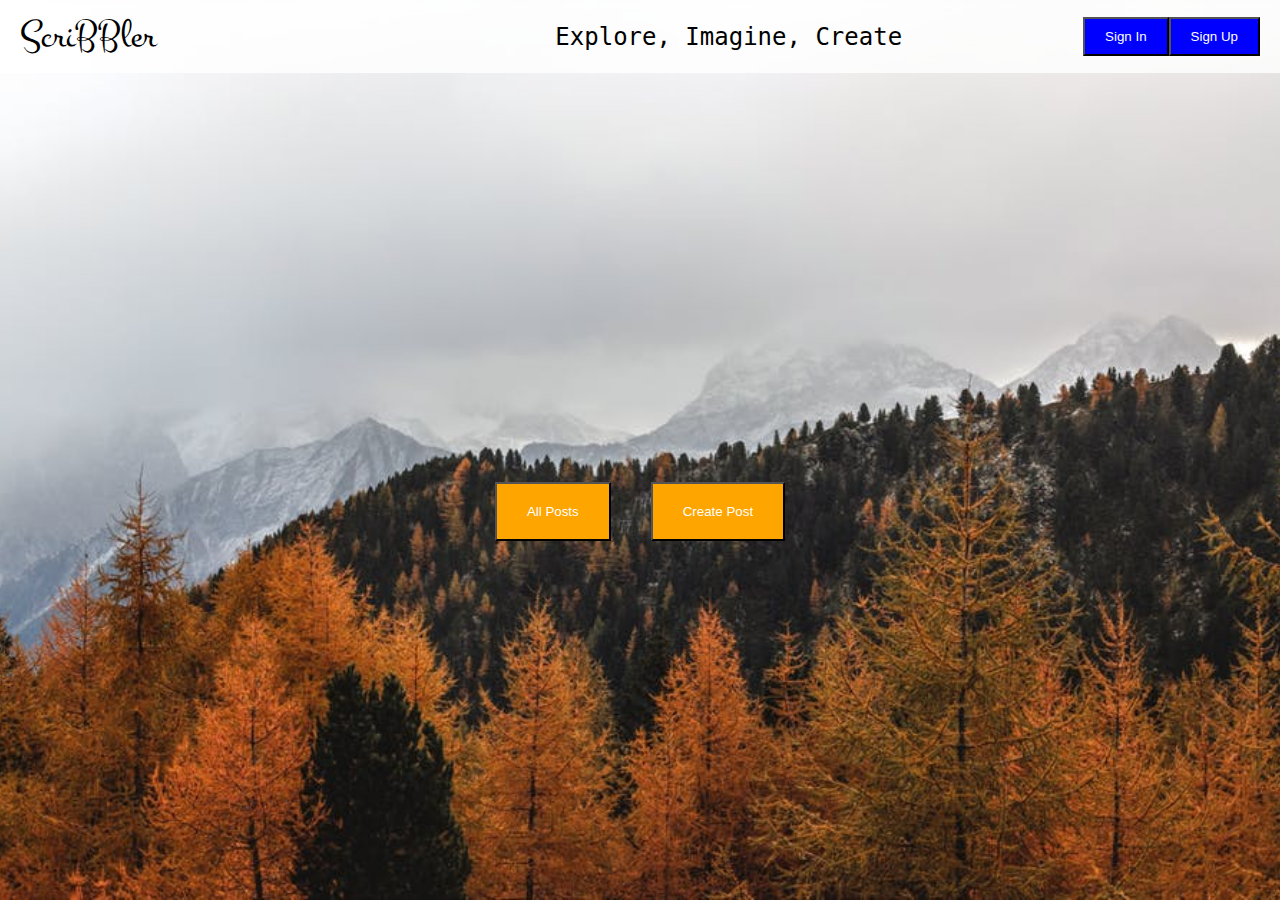
<file: index.html>
<!DOCTYPE html>
<html lang="en">

<head>
  <meta charset="UTF-8">
  <meta name="viewport" content="width=device-width, initial-scale=1.0">
  <title>ScriBBler</title>
  <link href="https://fonts.googleapis.com/css?family=Montez|Ubuntu+Mono&display=swap" rel="stylesheet">
  <link rel="stylesheet" href="/index.css">
  <link rel="stylesheet" href="/common.css">
</head>

<body>
  <header>
    <div class="logo">ScriBBler</div>
    <div class="subheading">Explore, Imagine, Create</div>
    <button id="signInBtn" class="btn blue-btn">Sign In</button>
    <button id="signUpBtn" class="btn blue-btn">Sign Up</button>
  </header>

  <div class="main-buttons">
    <button id="allPostsBtn" class="main-btn">All Posts</button>
    <button id="createPostBtn" class="main-btn">Create Post</button>
  </div>

  <!-- Sign Up Modal -->
  <div id="signUpModal" class="modal">
    <div class="modal-content">
      <span class="close">&times;</span>
      <h2>Get Started</h2>
      <input type="text" placeholder="Enter your name" id="name">
      <input type="text" placeholder="Enter your username" id="username">
      <input type="password" placeholder="Enter your password" id="password">
      <input type="password" placeholder="Re-enter your password" id="confirmPassword">
      <button id="signUpSubmit" class="btn green-btn">Sign Up</button>
    </div>
  </div>

  <!-- Sign In Modal -->
  <div id="signInModal" class="modal">
    <div class="modal-content">
      <span class="close">&times;</span>
      <h2>Welcome Back!</h2>
      <input type="text" placeholder="Enter your username" id="signInUsername">
      <input type="password" placeholder="Enter your password" id="signInPassword">
      <button id="signInSubmit" class="btn green-btn">Sign In</button>
      <p>Not a member? <a href="#" id="switchToSignUp">Sign Up</a></p>
    </div>
  </div>

  <!-- Create Post Modal -->
  <div id="createPostModal" class="modal">
    <div class="modal-content">
      <span class="close">&times;</span>
      <h2>Pen Your Post</h2>
      <label for="postTitle">Title</label>
      <input type="text" placeholder="Enter title of your post" id="postTitle">
      <label for="postContent">Contents</label>
      <textarea placeholder="Enter the contents of your post" id="postContent"></textarea>
      <button id="createPostSubmit" class="btn green-btn">Create</button>
    </div>
  </div>
  <script src="/index.js"></script>
</body>

</html>
</file>
<file: index.css>
body {
    font-family: 'Ubuntu Mono', monospace;
}

header {
    display: flex;
    justify-content: space-between;
    align-items: center;
    padding: 10px;
    background-color: #f8f9fa;
}

.logo {
    font-family: 'Montez', cursive;
    font-size: 2.5em;
}

.subheading {
    font-size: 1.2em;
}

.btn {
    padding: 10px 20px;
    cursor: pointer;
}

.blue-btn {
    background-color: blue;
    color: white;
}

.main-buttons {
    display: flex;
    justify-content: center;
    margin-top: 50px;
}

.main-btn {
    background-color: orange;
    color: white;
    margin: 0 10px;
    padding: 20px 30px;
}
.modal {
    display: none;
    position: fixed;
    z-index: 1;
    left: 0;
    top: 0;
    width: 100%;
    height: 100%;
    overflow: auto;
    background-color: rgba(0,0,0,0.4);
}

.modal-content {
    background-color: #fefefe;
    margin: 15% auto;
    padding: 20px;
    border: 1px solid #888;
    width: 80%;
    max-width: 500px;
}

.close {
    color: #aaa;
    float: right;
    font-size: 28px;
    font-weight: bold;
}

.close:hover, .close:focus {
    color: black;
    text-decoration: none;
    cursor: pointer;
}

input, textarea {
    width: 100%;
    padding: 10px;
    margin: 10px 0;
}

.green-btn {
    background-color: green;
    color: white;
    width: 100%;
    padding: 10px;
}
</file>
<file: common.css>
/* common.css */

body {
    font-family: 'Ubuntu Mono', monospace;
    background-image: url('../background.jpg');
    background-size: cover;
    background-attachment: fixed;
    background-position: center;
    margin: 0;
    padding: 0;
    display: flex;
    flex-direction: column;
    height: 100vh;
    justify-content: space-between;
}

header {
    display: flex;
    justify-content: space-between;
    align-items: center;
    padding: 10px 20px;
    background-color: rgba(255, 255, 255, 0.8);
}

.header-content {
    display: flex;
    align-items: center;
    width: 100%;
}

.logo {
    font-family: 'Montez', cursive;
    font-size: 2.5em;
    flex: 1;
}

.subheading {
    font-size: 1.5em;
    flex: 2;
    text-align: center;
}

.header-buttons {
    display: flex;
    gap: 10px;
}

.header-button {
    padding: 10px 20px;
    border: none;
    background-color: blue;
    color: white;
    cursor: pointer;
    font-size: 1em;
}

.main-buttons {
    display: flex;
    justify-content: center;
    align-items: center;
    flex-grow: 1;
    gap: 20px;
}

.main-button {
    padding: 20px 40px;
    border: none;
    background-color: orange;
    color: white;
    font-size: 1.2em;
    cursor: pointer;
}

.modal {
    display: none;
    position: fixed;
    top: 0;
    left: 0;
    width: 100%;
    height: 100%;
    background-color: rgba(0, 0, 0, 0.5);
    justify-content: center;
    align-items: center;
}

.modal-content {
    background-color: white;
    padding: 20px;
    border-radius: 5px;
    text-align: center;
    width: 300px;
    position: relative;
}

.close-btn {
    position: absolute;
    top: 10px;
    right: 10px;
    cursor: pointer;
    font-size: 1.5em;
}

.modal-button {
    padding: 10px 20px;
    background-color: green;
    color: white;
    border: none;
    cursor: pointer;
    margin-top: 10px;
}
</file>
